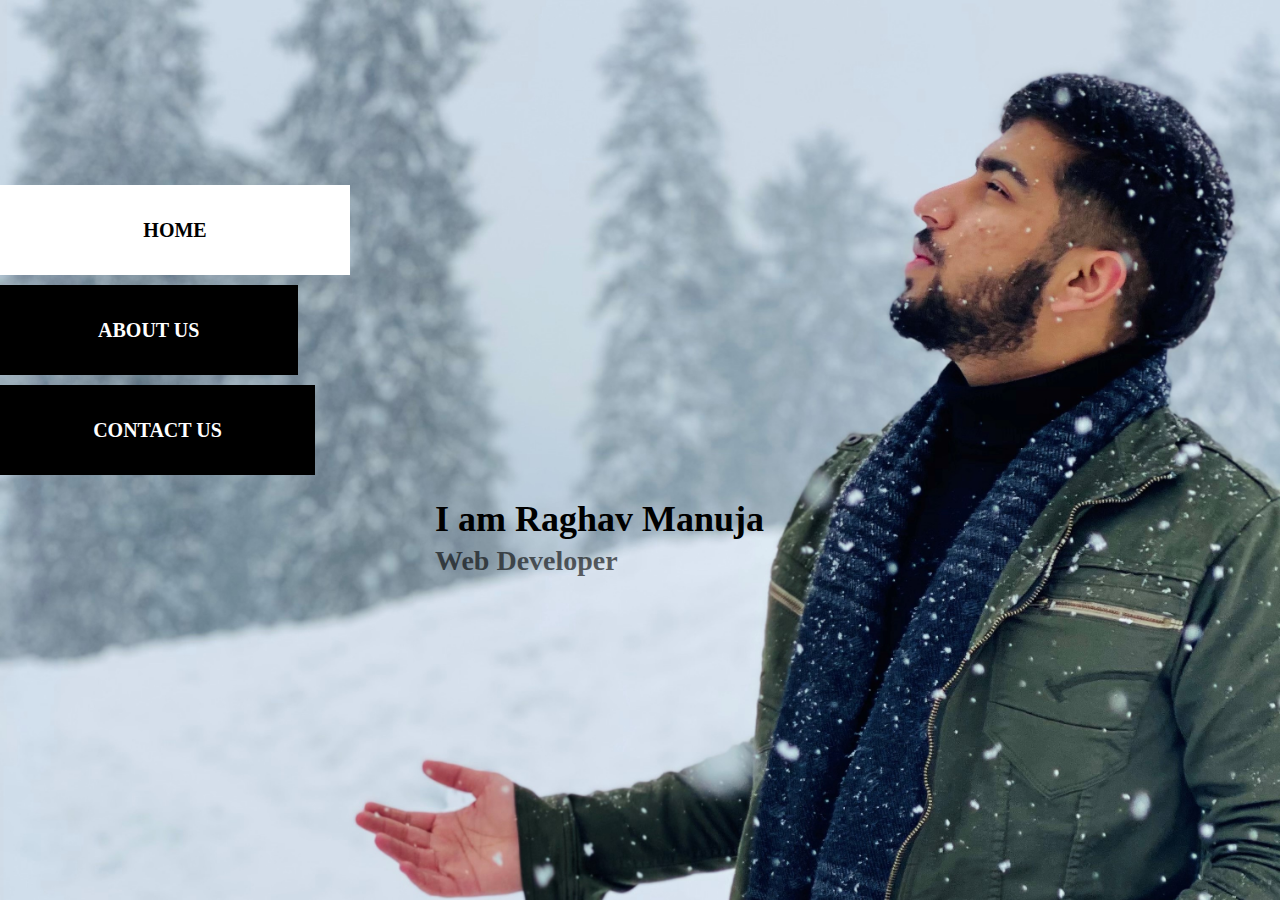
<file: index.html>
<!DOCTYPE html>
<head>
    <title>
        
    </title>
    <link rel="stylesheet"  href="style.css ">
     <link rel="icon" href="./r.jpg" type="image/icon type">
</head>
<body>
    <div class="background">
        <div class="nav">
            <a  class="a active" href="#">HOME</a>
            <a  class="b"   href="./aboutus.html">ABOUT US</a>
            <a  class="c" href="./portfolio.html">CONTACT US</a>
           
        </div>
        <div class="content">
          <div class="home">
              <h1>I am Raghav Manuja</h1>
              <h3>Web Developer</h3>
             
          </div>
        </div>
        
      

    </div>

</div>


</body>
</file>
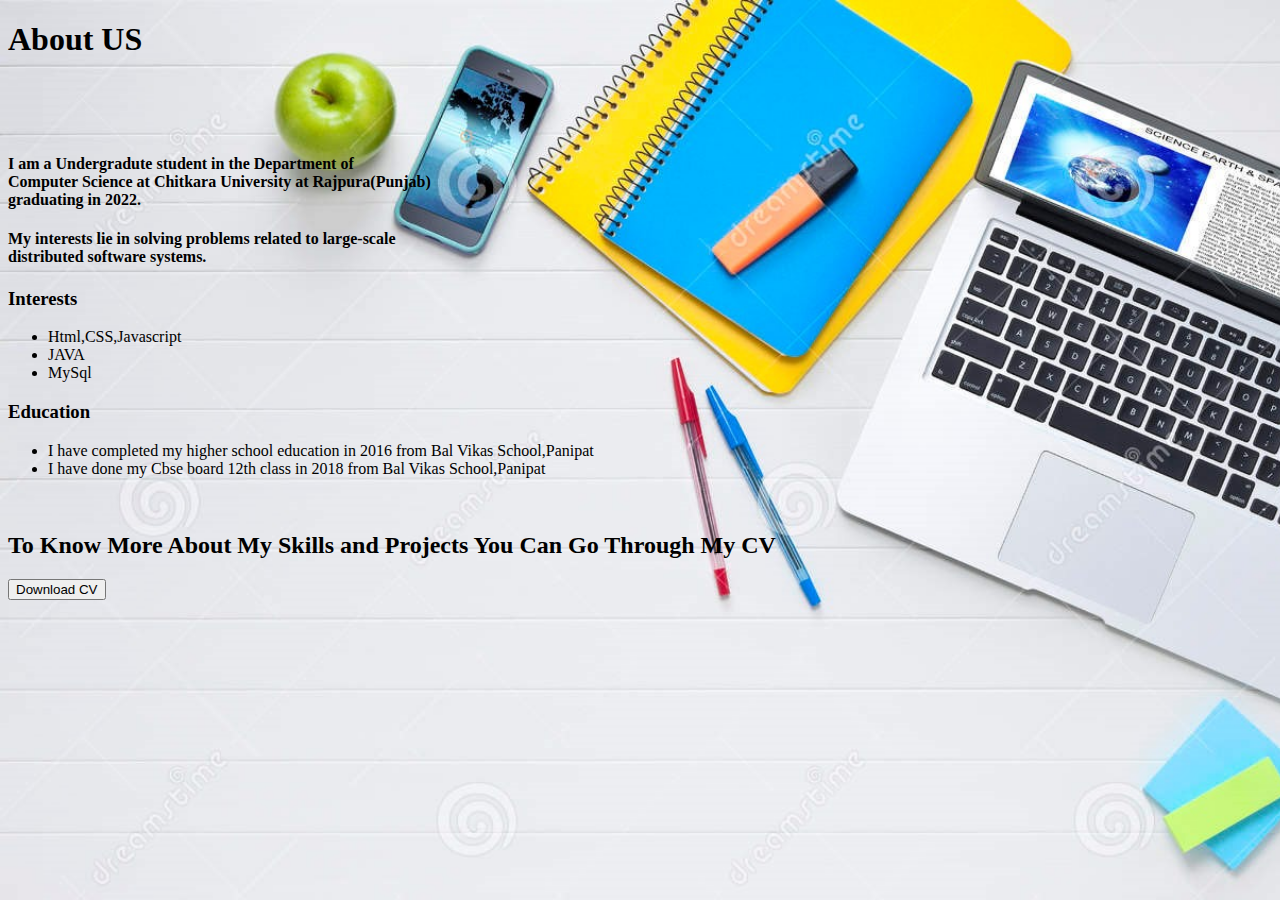
<file: aboutus.html>
<!DOCTYPE html>
<html>
    <head>
        <title>
        </title>  
      <style>
          

        a:hover{
            color: green;
        }
        h4,li{
            color: black;
        }
      </style>
    </head>
    <body style="background-image: url(./9.jpg);background-repeat: no-repeat;
    background-attachment: fixed;
  background-size: cover;">
        
        
        
        <h1>About US</h1>
        <br><br><br>
       <h4> I am a Undergradute student in the Department of<br> Computer Science at Chitkara University at Rajpura(Punjab)<br> graduating in 2022.</h4>


<h4>My interests lie in solving problems related to large-scale<br> distributed software systems.</h4>

<h3>Interests</h3>
<ul>
<li>Html,CSS,Javascript</li>
<li>JAVA</li>
<li>MySql</li>
</ul>
<h3>Education</h3>
<ul>
    <li>I have completed my higher school education in 2016 from Bal Vikas School,Panipat </li>
    <li>I have done my Cbse board 12th class in 2018 from Bal Vikas School,Panipat</li>
</ul>
<br>
<h2>To Know More About My Skills and Projects You Can Go Through My CV </h2>
<a href="./1810991453-Raghav Manuja - raghav manuja.pdf" target="_blank" download>
<button>Download CV</button></a>


    </body>
   

</html>
</file>
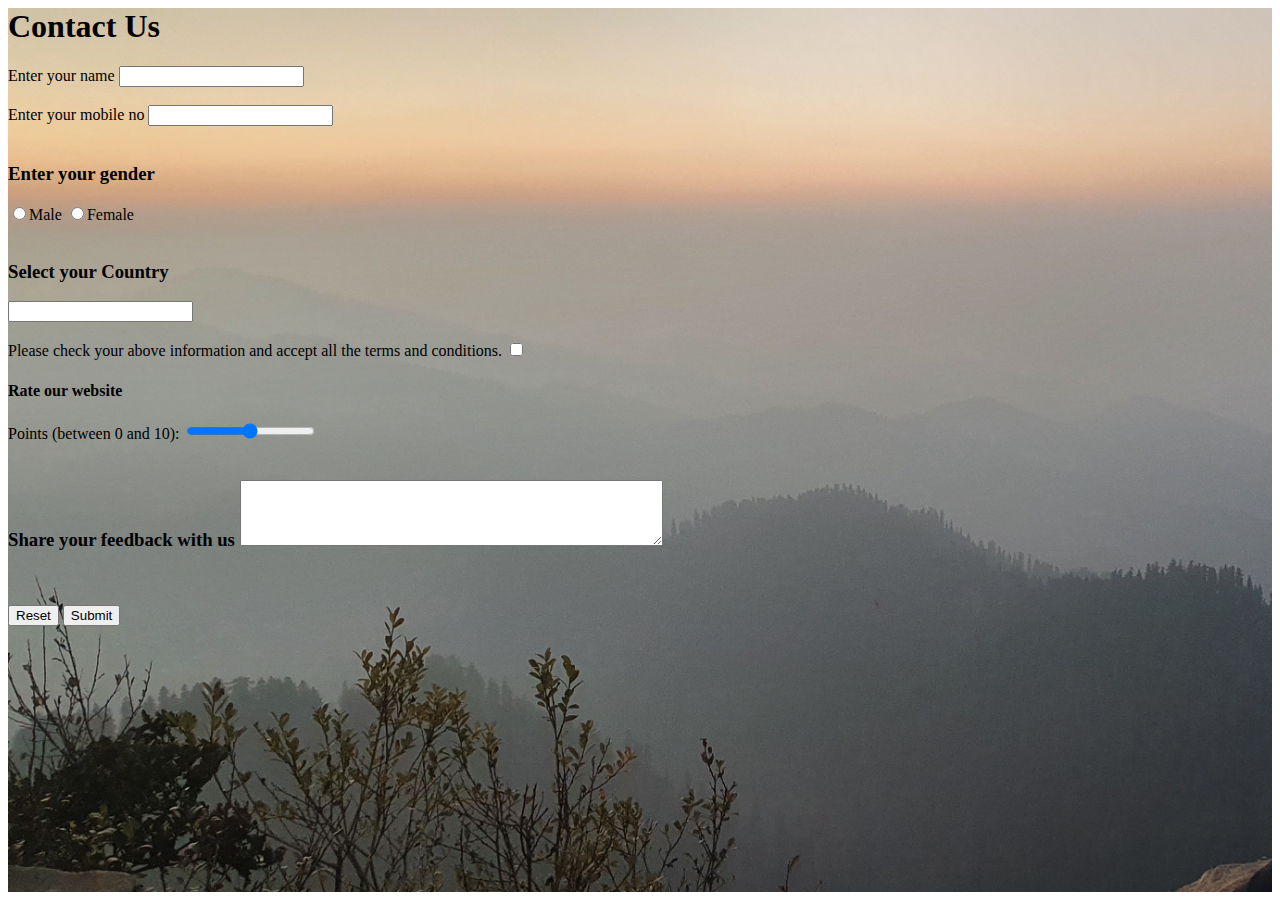
<file: portfolio.html>
<html>
<head>
	<title>

	</title>
	<style>
		.imgg{
			background-repeat:no-repeat;
			width:100%;
			height:100%;
			background-size:cover;
		.bb:hover{
			color:white;
			}
	</style>
	</head>
	<body>
		<div style="background-image:url(./5.jpg);" class="imgg">
		<h1>Contact Us</h1>
		<form action="/action_page.php">
			Enter your name
			<input name="firstname" type="text">
			<br><br>
			Enter your mobile no
			<input number="your no" type="number">
			<br><br>
			<h3>Enter your gender</h3>
			<input type="radio" name="group">Male
			<input type="radio" name="group">Female
			<br><br>
			<h3>Select your Country</h3>
			<input list="browsers" name="browser" id="browser">
  <datalist id="browsers">
    <option value="India">
    <option value="USA">
    <option value="London">
    <option value="Cannada">
    <option value="Netherlands">
  </datalist>
			<br><br>
			Please check your above information and accept all the terms and conditions.
			<input type="checkbox">
			<br>
			<h4>Rate our website</h4>
			<label for="points">Points (between 0 and 10):</label>
			<input type="range" min="0" max="10">
			<br><br>
			
			<label class="bb" for="w3review"><h3>Share your feedback with us</label>
           <textarea id="w3review" name="w3review" rows="4" cols="50">
 
           </textarea>
				</h3>		
           <br><br>
           <input type="reset">
           <input type="submit">
       </form>


		</div>
	</body>
</html>
</file>
<file: style.css>
*{
    margin:0;
    padding:0;
}
html, body{
    width: 100%;
    height: 100%;
    font-size: 14px;
    font-weight: normal; 

}
.background{
    width: 100%;
    height: 100%;
    background-image: url(./first.JPG);
    background-repeat: no-repeat;
    background-size: cover;
    position: relative;
    overflow-y: auto;


}
.nav{
    width:350px;
    height: auto;
   
    position:absolute;
    top: 20%;
    left:0;

}
.nav a{
    text-decoration: none;
    font-size: 20px;
    font-family: Verdana;
    font-weight: bold;
    
    height: 90px;
    margin: 5px 0;
    float: left  ;
    display: inline-block;
    background-color: black;
    color: white;
    line-height: 90px;
    text-align: center;
    transition: 300ms;

}

a.active, .nav a:hover{
    background-color: white;
    color: black;
    width: 100%;
}
.a{
    width: 95%;
}
.b{
    width: 85%;
}
.c{
    width: 90%;
}
.home h3{
    font-size: 28px;
    padding: 5px 0;
    opacity: 0.6;
}

.about{
    position: absolute;
    right: 0;
    top: 10px;
    color:white;
    font-family: verdana;
    padding: 0 60px;
}
.content{
    width: 930px;
    min-height: 500px;
    height: auto;
    position: absolute;
    right: 0;
    top: 10%;
}
.home {
    position: absolute;
    bottom: 8px;
    right: 16px;
    font-size: 18px;
    margin-right: 500px;
}
</file>
